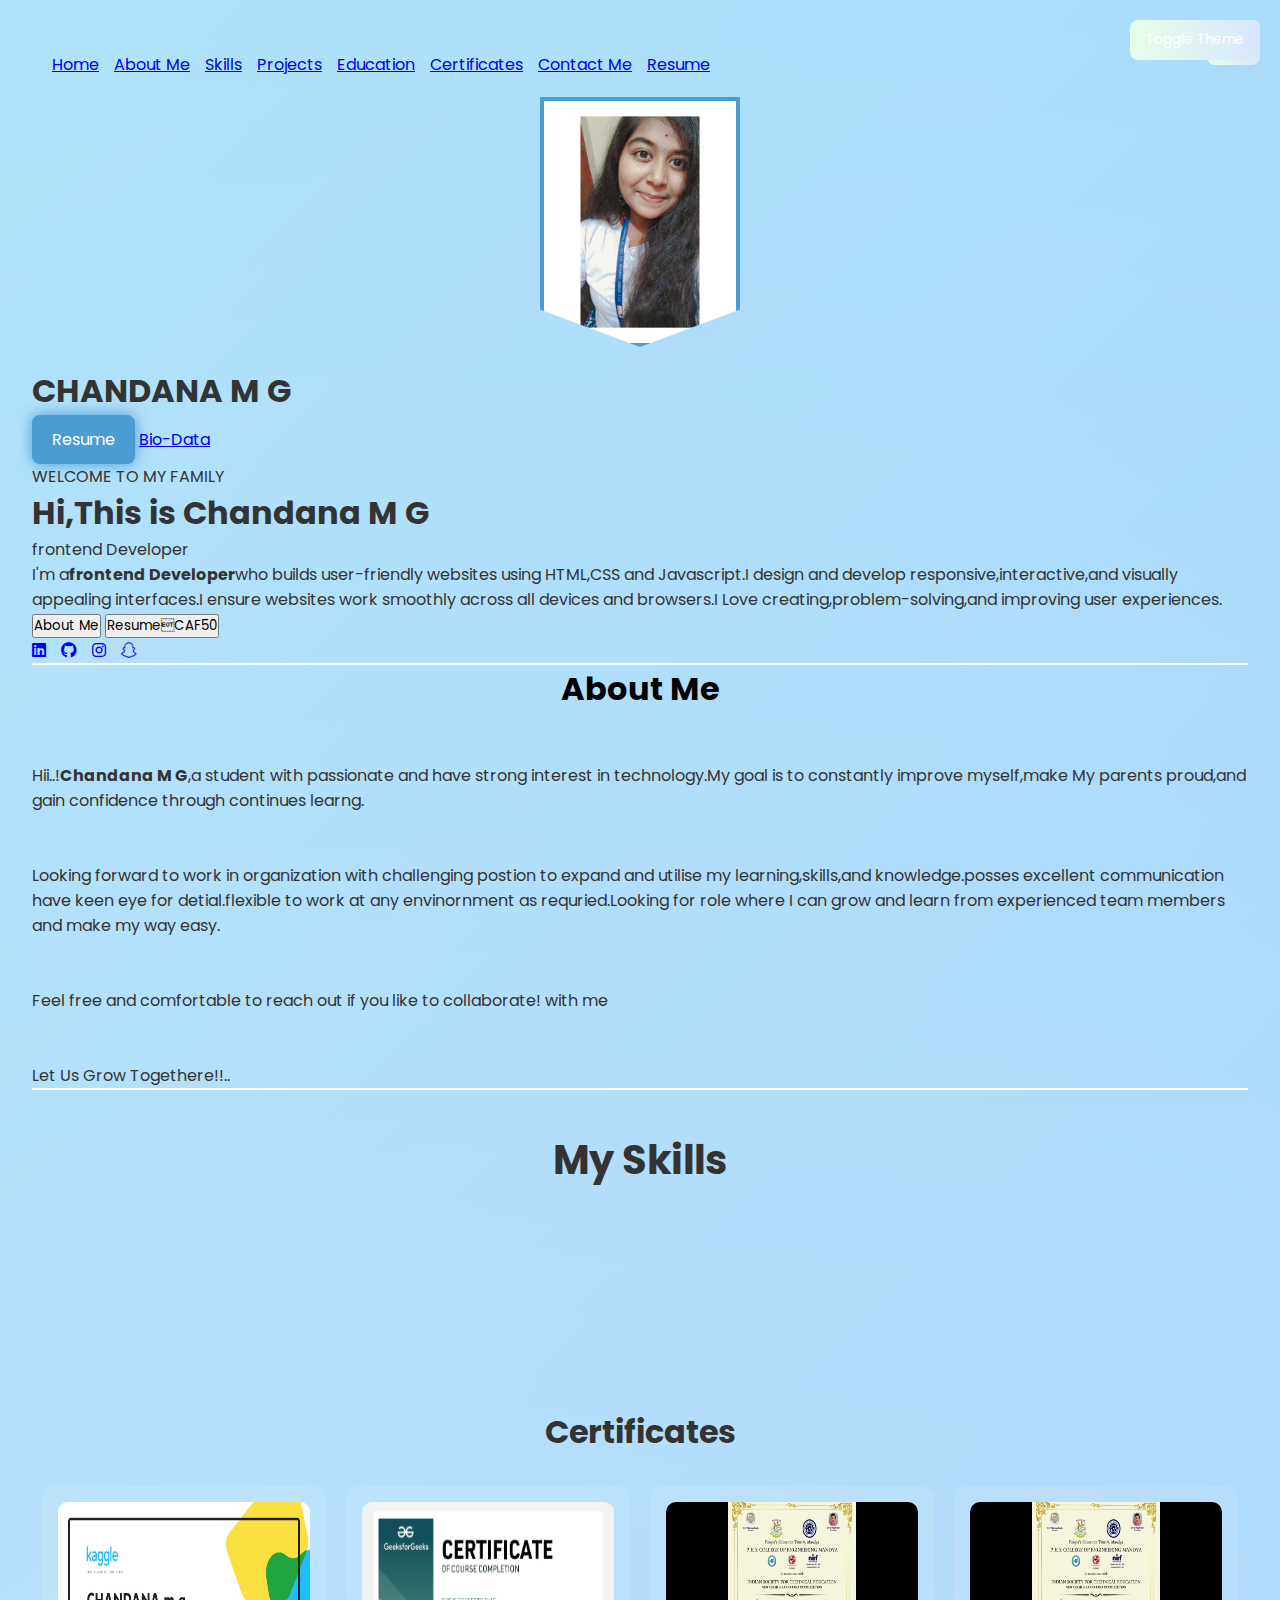
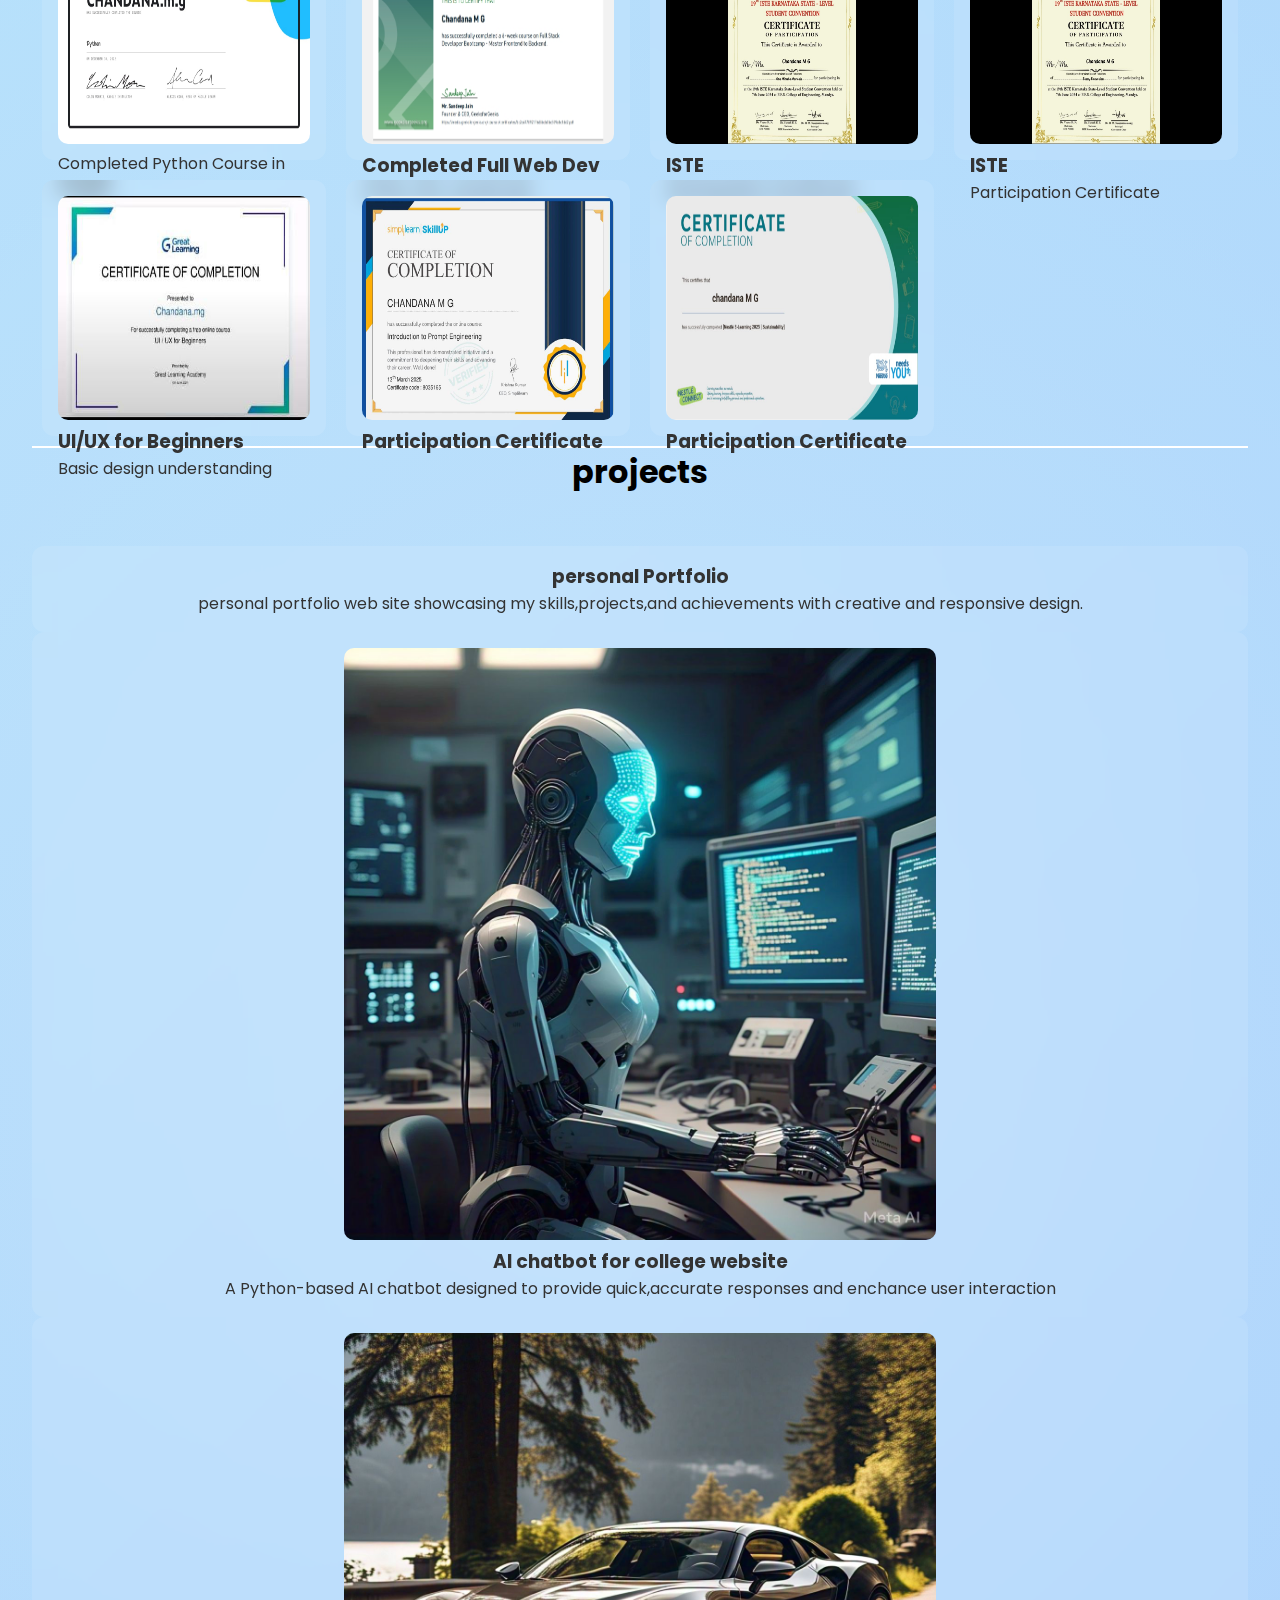
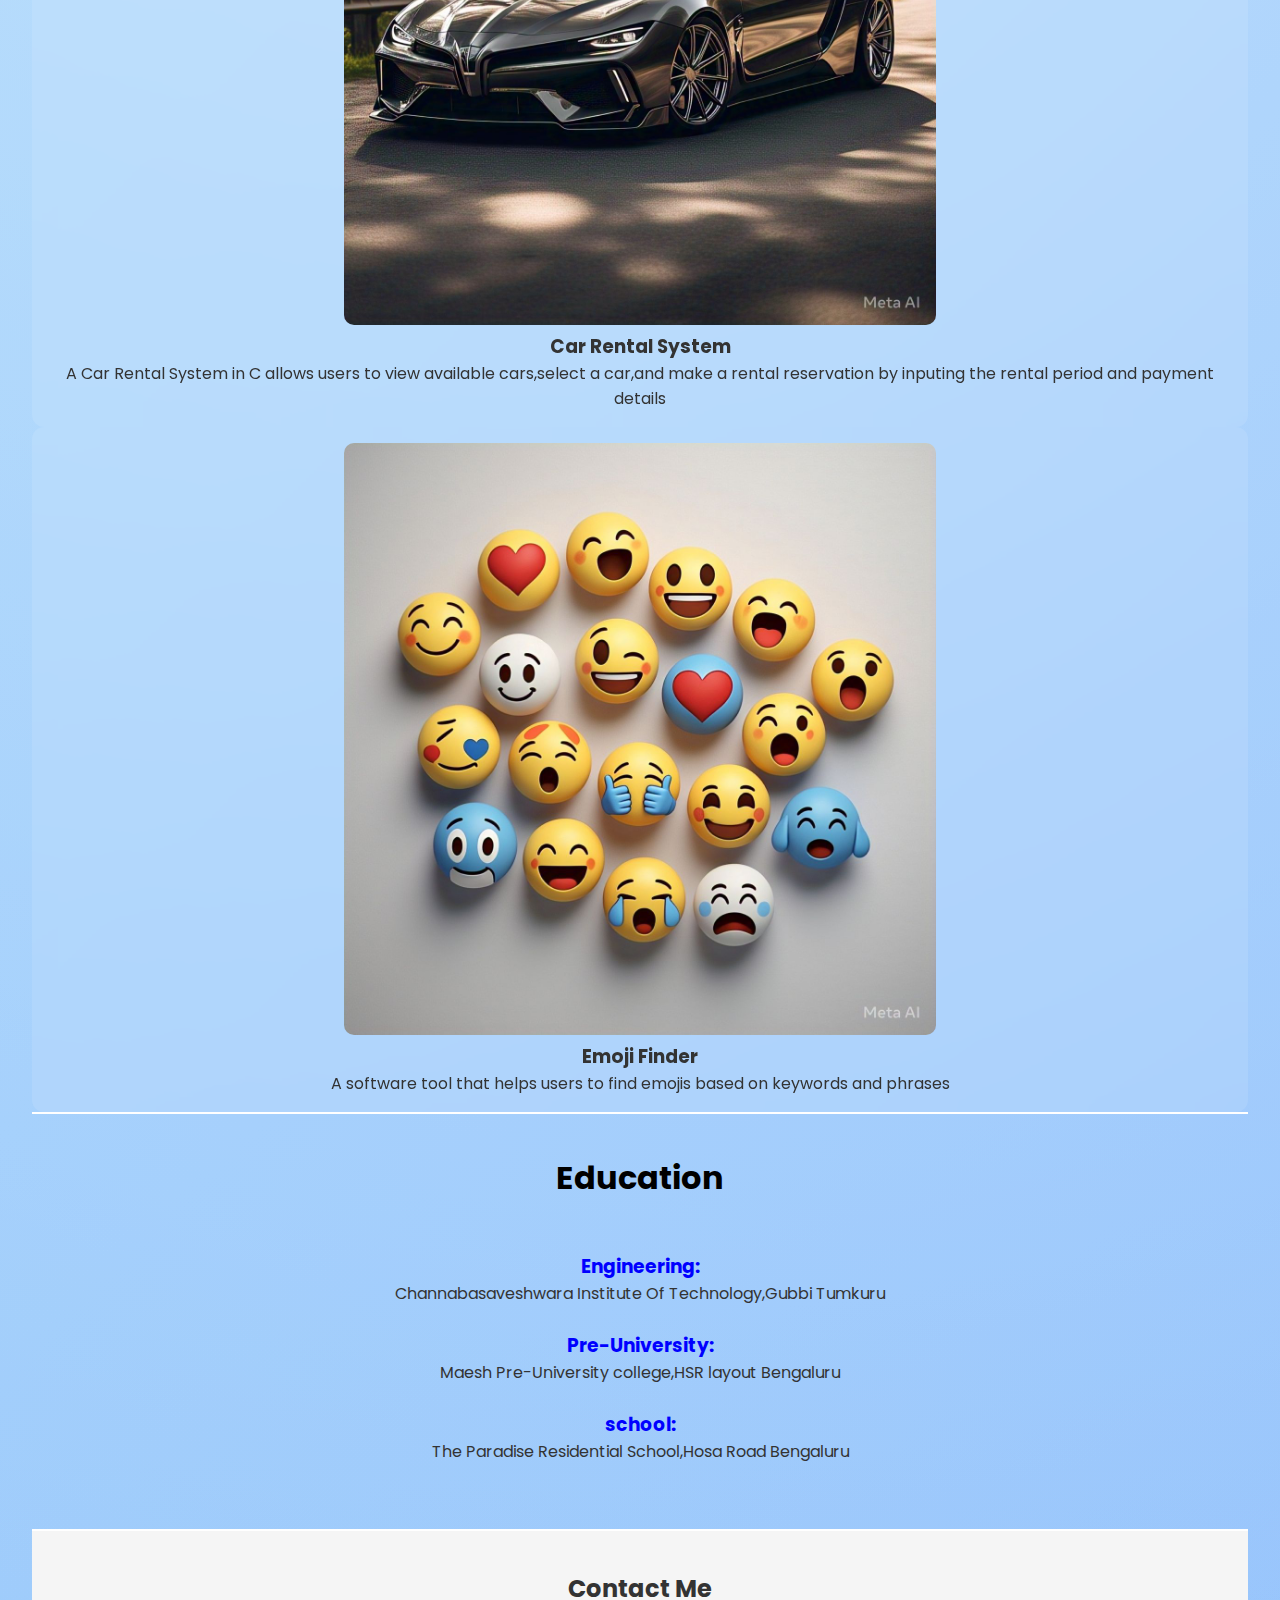
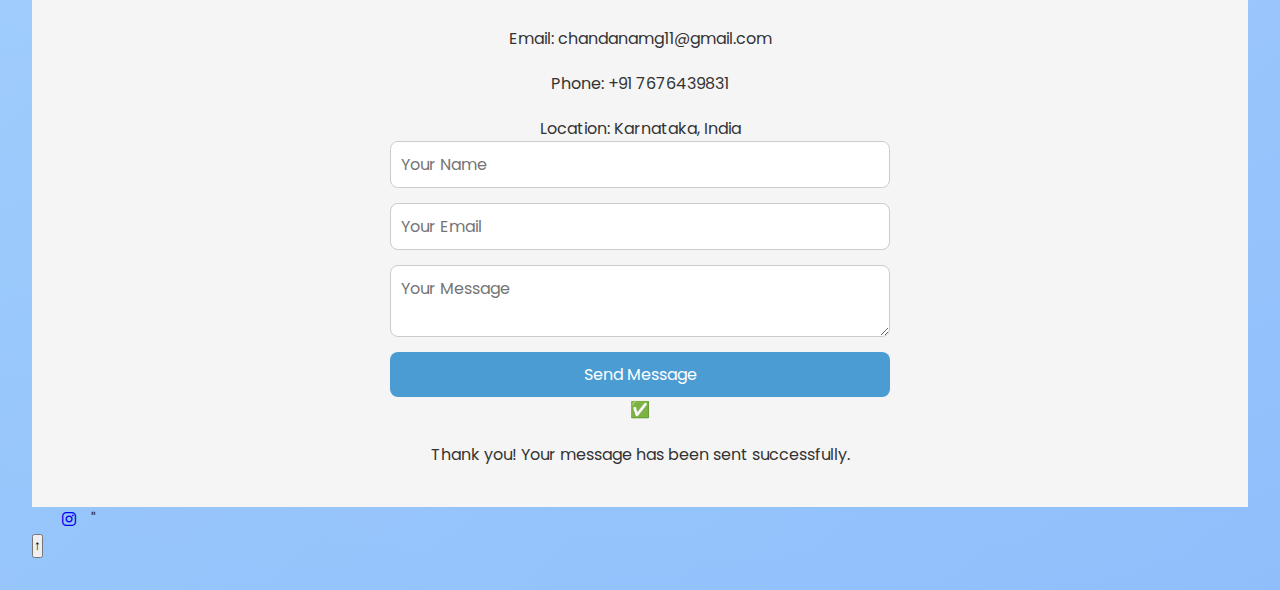
<file: index.html>
<!DOCTYPE html><html lang="en"><head>
    <meta charset="UTF-8">
    <meta name="viewport" content="width=device-width, initial-scale=1.0">
    <title>Chandu Portfolio</title>
    <head>
      <link href="https://fonts.googleapis.com/css2?family=Poppins:wght@300;400;600&display=swap" rel="stylesheet">
      <link rel="stylesheet" href="style.css">
      <link rel="stylesheet" href="https://cdnjs.cloudflare.com/ajax/libs/font-awesome/6.4.0/css/all.min.css">
    </head>
    
</head><body>
  
  <center>
       <!--sidebar-->
        <div class="sidebar" id="sidebar">
        <div class="header">
           
     
        <nav style="display: flex;gap:15px;">
                  <a href="#home">Home</a>
                  <a href="#about">About Me</a>
                  <a href="#skills">Skills</a>
                  <a href="#projects">Projects</a>
                  <a href="#Education">Education </a>
                  <a href="#certificates">Certificates</a>
                  <a href="#contact">Contact Me</a>
                  <a href="resume.html">Resume</a>
                </nav>
             
                </center>
        </div>
        <img src="chandu.jpg" alt="Profile Image" class="profile-img">
       
        <h1>CHANDANA M G</h1>
        
        <a href="resume.html" class="download-btn" download>Resume</a>
        <a href="bio-data.html" >Bio-Data</a> 
    <p class="toggle-btn"onlick="tooglesidebar()">-=</p>
        <!--other sections-->
        <br><section id="home" class="girl">
            <div class="girl-content" >
                <p class="intro">WELCOME TO MY FAMILY</p>
                <h1>Hi,This is Chandana M G</h1>
                <p class="subtitle">frontend Developer</p>
                <p class="description">I'm a<b>frontend Developer</b>who builds user-friendly websites using HTML,CSS and Javascript.I design and develop responsive,interactive,and visually appealing interfaces.I ensure websites work smoothly across all devices and browsers.I Love creating,problem-solving,and improving user experiences.</p>
                <div class="buttons">
                    <a href="#about"><button class="hire-button">About Me</button></a>
                    <a href="resume.html"><button class="download-cv">Resume<span>&#4CAF50</span></button></a>
                </div>
                <div class="social media-icons">
                    <nav style="display: flex;gap:15px;">
                    <a href="http://www.linkedin.com/in/chandana-m-g-b09990260" target="_blank"><i class="fab fa-linkedin"></i></a>
                    <a href="http://github.com/Chandana11MG" target="_blank"><i class="fab fa-github"></i></a>
                    <a href="http://instagram.com" target="_blank"><i class="fab fa-instagram"></i></a>
                    <a href="http://www.snapchat.com/add/chandana112004"><i class="fab fa-snapchat"></i></a>
                </div>
            </nav>
            </div>
            <div class="profile-photo">
                <div class="photo-border">
                <div class="circular-text">
                </div>
                </div>
            </div>
        </section>
        <hr color="white">
        <section id="about" class="girl1">
            <div class="girl-content1">
                <h1 style="color:black;text-align:center;">About Me</h1><br><br>
                <p> Hii..!<b>Chandana M G</b>,a student with passionate and have strong interest in technology.My goal is to constantly improve myself,make My parents proud,and gain confidence through continues learng.</p><br><br>
                <p>Looking forward to work in organization with challenging postion to expand and utilise my learning,skills,and knowledge.posses excellent communication have keen eye for detial.flexible to work at any envinornment as requried.Looking for role where I can grow and learn from experienced team members and make my way easy.</p><br><br>
                <p>Feel free and comfortable to reach out if you like to collaborate! with me</p><br><br>
                <p>Let Us Grow Togethere!!..</p>
    
            </div>
        </section>
         <!-- Skills Section -->
        <hr color="white">
        <section id="skills">
          <h2>My Skills</h2>
          <div class="skills-container" >
            <div class="skill-card">HTML</div>
            <div class="skill-card">CSS</div>
            <div class="skill-card">JavaScript</div>
            <div class="skill-card">Python</div>
            <div class="skill-card">Java</div>
            <div class="skill-card">C</div>
          </div>
        </section>
    
        <button class="toggle-btn" onclick="toggleTheme()">Toggle Theme</button>

        <section class="certificates" id="certificates">
          <h1 class="section-title">Certificates</h1>
          <div class="certificates-container">
            <div class="certificate-card" onclick="zoomImage(this)">
              <img src="certi1.jpg" alt="Python Certificate">
              <p>Completed Python Course in Kaggle</p> 
            </div>
            <!-- Repeat 5 more cards -->
            <div class="certificate-card" onclick="zoomImage(this)">
              <img src="certi2.jpg" alt="Web Development">
              <h3>Completed Full Web Dev</h3>
              <p>HTML, CSS, JavaScript</p>
             
            </div>
            <div class="certificate-card" onclick="zoomImage(this)">
              <img src="certi3(1).jpg" alt="Java OOPs">
              <h3>ISTE </h3>
              <p>Participation Certificate</p>
              
            </div>
            <div class="certificate-card" onclick="zoomImage(this)">
              <img src="certi3(2).jpg" alt="Java OOPs">
              <h3>ISTE </h3>
              <p>Participation Certificate</p>
             
            </div>
            <div class="certificate-card" onclick="zoomImage(this)">
              <img src="certi4.jpg" alt="UI/UX">
              <h3>UI/UX for Beginners</h3>
              <p>Basic design understanding</p>
              
            </div>
            <div class="certificate-card" onclick="zoomImage(this)">
              <img src="certi5.jpg" alt="Hackathon 1">
              <h3>Participation Certificate</h3>
              
            </div>
            <div class="certificate-card" onclick="zoomImage(this)">
              <img src="certi6.jpg" alt="Hackathon 2">
              <h3>Participation Certificate</h3>
             
            </div>
          </div>
        </section>
      
       <!--Modal structure-->
       <div id="certificateModal" class="modal">
        <span class="close" onclick="closeModal()">&times;</span>
        <img class="modal-content" id="certificateImage">
       </div>
    
       <hr color="white">
       <section id="projects" class="girl3">
        <h1 style="color:black;text-align:center;">projects</h1><br><br>
        <div class="grid-container">
        <center>
        <div class="projects-card"
        <img src="Portfolio.jpg"alt="portfolie">
        <div class="projects-card:hover">
            <h3>personal Portfolio</h3>
            <p>personal portfolio web site showcasing my skills,projects,and achievements with creative and responsive design.</p>
            
        </div>
        </div>
        <div class="projects-card">
            <img src="chatbot.jpg"alt="AI chatbot">
            <div class="projects-card:hover">
                <h3>AI chatbot for college website</h3>
                <p>A Python-based AI chatbot designed to provide quick,accurate responses and enchance user interaction</p>
               
            </div>
        </div>
        <div class="projects-card">
            <img src="car.jpg" alt="Car Rental System">
            <div class="card-content">
                <h3>Car Rental System</h3>
                <p>A Car Rental System in C allows users to view available cars,select a car,and make a rental reservation by inputing the rental period and payment details</p>
                
            </div>
        </div>
        <div class="projects-card">
            <img src="emoji.jpg" alt="Emoji Finder">
            <div class="card-content">
                <h3>Emoji Finder</h3>
                <p>A software tool that helps users to find emojis based on keywords and phrases</p>
                
          </div>
            </div>
        </div>
</section>
    <hr color="white">
    <section id="Education" class="girl4">
         <h1 style="color:black;text-align:center;">Education</h1><br><br>
         <center>
            <div class="block">
                <h3 style="color: blue;">Engineering:</h3>
                <p>Channabasaveshwara Institute Of Technology,Gubbi Tumkuru</p>
            </div><br>
            <div class="block">
                <h3 style="color: blue;">Pre-University:</h3>
                <p>Maesh Pre-University college,HSR layout Bengaluru</p>
            </div><br>
            <div class="block">
                <h3 style="color: blue;">school:</h3>
                <p>The Paradise Residential School,Hosa Road Bengaluru</p>
            </div><br>
            </div>
         </center>
         </section>
         <hr color="white">
        <section id="Contact" class="girl5">
            <section id="contact">
                <h2>Contact Me</h2>
                <div class="contact-info">
                  <p>Email: chandanamg11@gmail.com</p>
                  <p>Phone: +91 7676439831</p>
                  <p>Location: Karnataka, India</p>
                
                <form action="https://formspree.io/f/yourFormID" method="POST">
                  <input type="text" name="name" placeholder="Your Name" required />
                  <input type="email" name="email" placeholder="Your Email" required />
                  <textarea name="message" placeholder="Your Message" required></textarea>
                  <button type="submit">Send Message</button>
                </form>
                <div class="contact-info">
                
                  <div id="popup" class="popup">
                    <div class="popup-content">
                      <div class="popup-icon">✅</div>
                      <p>Thank you! Your message has been sent successfully.</p>
                    </div>
                  </div>
                  
                </div>
              </section>
          <!--social Media Icons-->
          <div class="social-media">
            <nav style="display: flex;gap:15px;">
            <a href="https://www.linkedin.com"target="_balnk"><i class ="fab fa-linkedin.com"></i></a>
            <a href="http://github.com/Chandana11MG"target="_balnk"><i class ="fab fa-github.com"></i></a>
            <a href="http://instagram.com" target="_blank"><i class="fab fa-instagram"></i></a>"
        </nav>
          </div>
        </div>
      </section>
    <!--scroll to top button-->
    <button onclick="scrollTop()"id="scrollTopbtn"title="Go to top">
      &uarr;
    </button>  
     </div>
    </body>
    <script src="script.js"></script>
    </html>
</file>
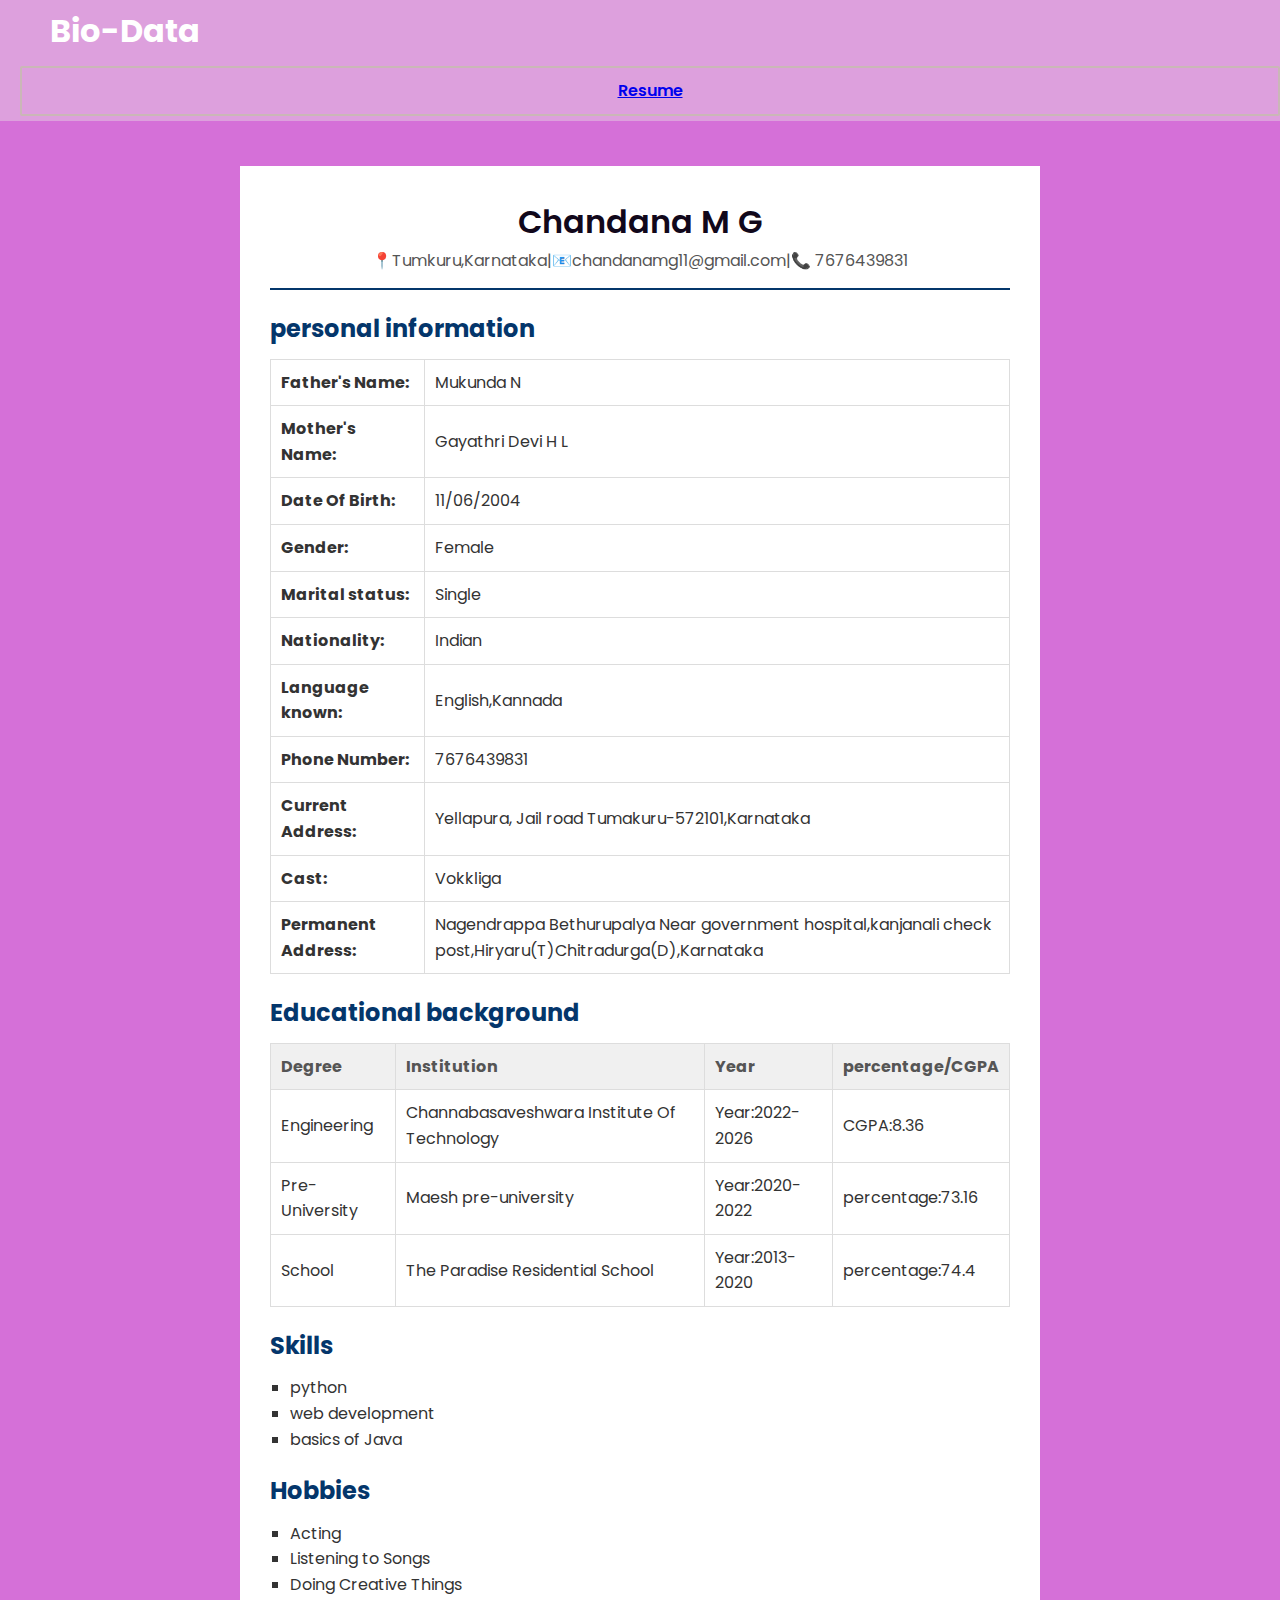
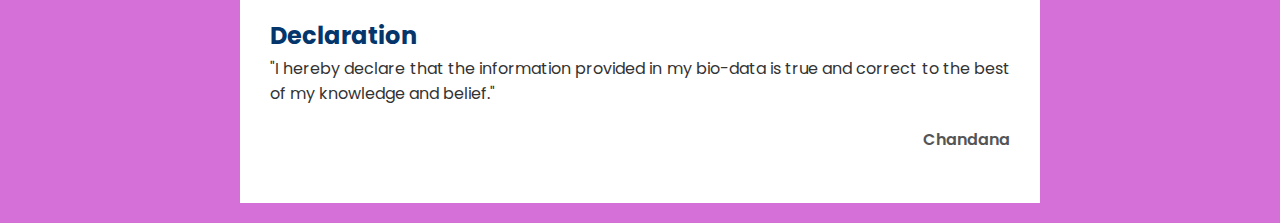
<file: bio-data.html>
<!DOCTYPE html>
<html lang="en">
<head>
    <meta charset="UTF-8">
    <meta name="viewport" content="width=device-width, initial-scale=1.0">
    <title>Bio Data</title>
    <style>
        @import url('https://fonts.googleapis.com/css2?family=poppins:wght@300;400;600&display=swap');
        *{
            margin: 0%;
            padding: 0;
            box-sizing:border-box ;
        }
        body{
            font-family: 'poppins',sans-serif;
            background-color: rgb(213, 112, 216);
            color: #333;
            margin: 0;
            padding: 0;
            line-height: 1.6;
        }
        .header1{
            background: plum;
            color: #68ee7c;
            padding: 5px 0;
            text-align: left;
        }
        .header1 h1{
            font-size: 2rem;
            margin-left: 50px;
            color: #fff;
        }
        .navbar ul{
            list-style: none;
            color: #fff;
            font-weight: 600;
            padding: 10px 20px;
            border: 2px solid #cab7b7;
            border-radius: 2px;
            transition: background 0.3s ease,color 0.3s ease;
            text-align: right;
        }
        .navbar a:hover{
            background: #fff;
            color: whitesmoke;
        }
        .biodata-container{
            max-width: 800px;
            margin:20px auto;
            background: #fff;
           
            padding: 30px;
        }
        .biodata-header{
            text-align:center;
            margin:0;
            border-bottom: 2px solid #04366b;
            margin-bottom:20px;
            padding-bottom: 15px;
        }
        .biodata-header h1{
            font-size:2rem;
            color:rgb(17, 8, 27);
            font-weight: 600;
        }
        .contact-info{
            font-size:1rem;
            color:#555;
        } 
        .contact-info a{
            color: #04366b;
            text-decoration: none;
        }
        .contact-info a:hover{
            text-decoration: underline;
        }
        section{
            margin-bottom: 20px;
        }
        h2{
            font-size:1.5rem;
            color: #04366b;
            margin-bottom: 0;
        }
        table{
            width:100%;
            border-collapse: collapse;
            margin-top: 10px;
        }
        table,th,td{
            border:1px solid #ddd;
        }
        th,td{
            padding: 10px;
            text-align:left;
        }
        th{
            background: #f0f0f0;
            color: #555;
        }
        ul{
            list-style: square;
            margin-left: 20px;
            margin-top: 10px;

        }
        .declaration{
            text-align: justify;
            margin-top: 20px;
        }
        .signature{
            margin-top:20px;
            text-align:right;
            font-weight:600;
            font-size:1rem;
            color: #555;
        }
    </style>
</head>
<body>
    <header class="header1">
        <h1>Bio-Data</h1>
        <nav class="navbar">
            <ul>
                <li><center>
                    <a href="resume.html"download>Resume</a>
                </center>
                </li>
            </ul>
        </nav>
    </div>
    </header> 
    <br>
    <div class="biodata-container">
        <header class="biodata-header">
            <h1>Chandana M G</h1>
            <p class="contact-info">📍Tumkuru,Karnataka|📧chandanamg11@gmail.com|📞 7676439831</p>
        </header>
        <section class="personal-info">
            <h2>personal information</h2>
            <table>
                <tr>
                    <td><strong>Father's Name:</strong></td>
                    <td>Mukunda N</td>
                </tr>
                <tr>
                    <td><strong>Mother's Name:</strong></td>
                    <td>Gayathri Devi H L</td>
                </tr>
                <tr>
                    <td><strong>Date Of Birth:</strong></td>
                    <td>11/06/2004</td>
                </tr>
                <tr>
                    <td><strong>Gender:</strong></td>
                    <td>Female</td>
                </tr>
                <tr>
                    <td><strong>Marital status:</strong></td>
                    <td>Single</td>
                </tr>
                <tr>
                    <td><strong>Nationality:</strong></td>
                    <td>Indian</td>
                </tr>
                <tr>
                    <td><strong>Language known:</strong></td>
                    <td>English,Kannada</td>
                </tr>
                <tr>
                    <td><strong>Phone Number:</strong></td>
                    <td>7676439831</td>
                </tr>
                <tr>
                    <td><strong>Current Address:</strong></td>
                    <td>Yellapura, Jail road Tumakuru-572101,Karnataka</td>
                </tr>
                <tr>
                    <td><strong>Cast:</strong></td>
                    <td>Vokkliga</td>
                </tr>
                <tr>
                    <td><strong>Permanent Address:</strong></td>
                    <td>Nagendrappa Bethurupalya Near government hospital,kanjanali check post,Hiryaru(T)Chitradurga(D),Karnataka</td>
                </tr>
                
            </table>
        </section>
        <section class="Education-info">
            <h2>Educational background</h2>
            <table>
                <tr>
                    <th>Degree</th>
                    <th>Institution</th>
                    <th>Year</th>
                    <th>percentage/CGPA</th>
                </tr>
                <tr>
                <td>Engineering</td>
                <td>Channabasaveshwara Institute Of Technology</td>
                <td>Year:2022-2026</td>
                <td>CGPA:8.36</td>
            </tr>
            <tr>
                <td>Pre-University</td>
                <td>Maesh pre-university</td>
                <td>Year:2020-2022</td>
                <td>percentage:73.16</td>
            </tr>
            <tr>
                <td>School</td>
                <td>The Paradise Residential School</td>
                <td>Year:2013-2020</td>
                <td>percentage:74.4</td>
            </tr>
            </table>
        </section>
        <section class="Skills">
            <h2>Skills</h2>
            <ul>
                <li>python</li>
                <li>web development</li>
                <li>basics of Java</li>
            </ul>
        </section>
        <section class="hobbies">
            <h2>Hobbies</h2>
            <ul>
                <li>Acting</li>
                <li>Listening to Songs</li>
                <li>Doing Creative Things</li>
            </ul>
        </section>
        <section class="declaration">
            <h2>Declaration</h2>
            <p>"I hereby declare that the information provided in my bio-data is true and correct to the best of my knowledge and belief."</p>
            <p class="signature">Chandana </p>
        </section>
    </div>
</body>
</html>
</file>
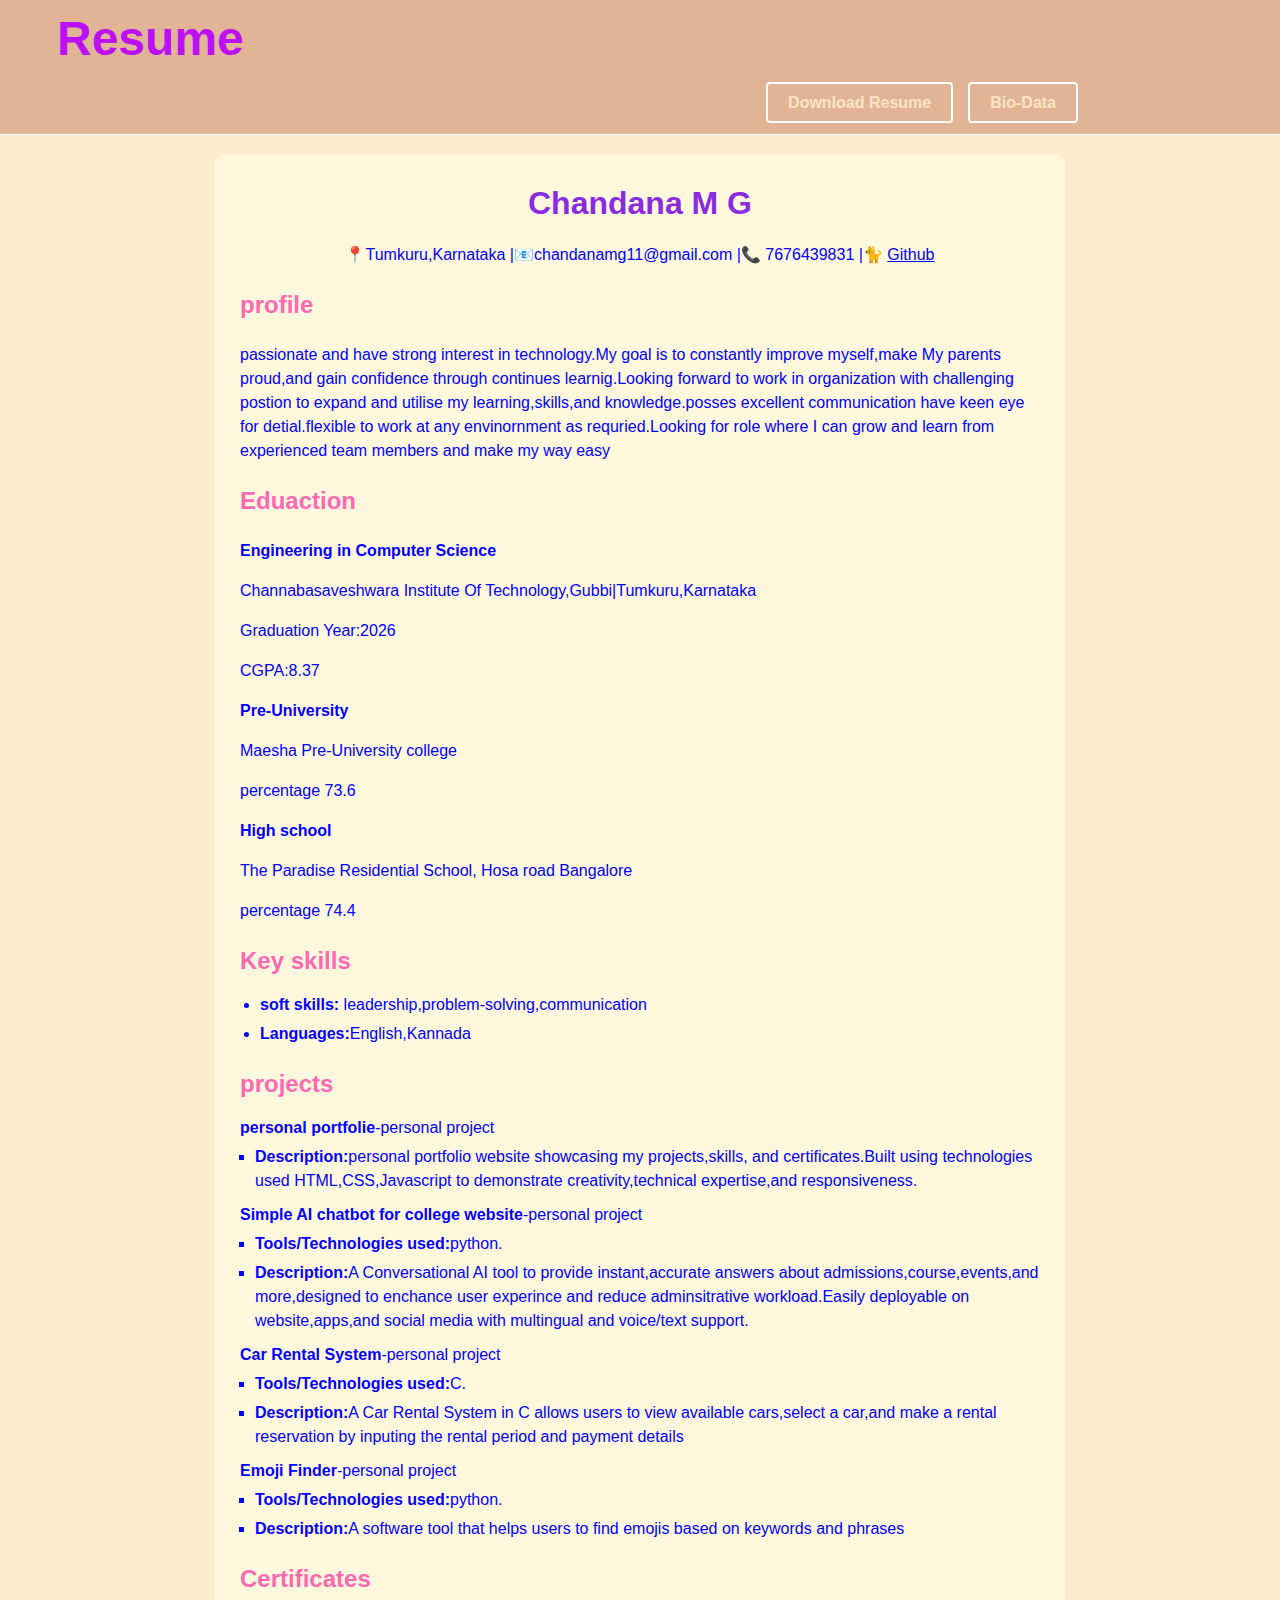
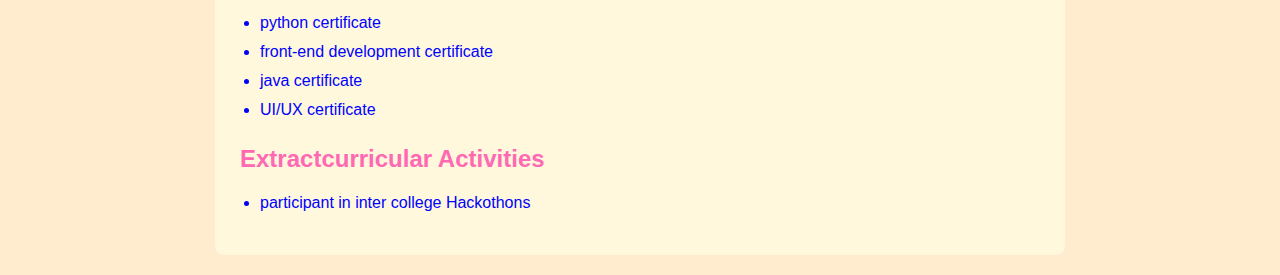
<file: resume.html>
<!DOCTYPE html>
<html lang="en">
<head>
    <meta charset="UTF-8">
    <meta name="viewport" content="width=device-width, initial-scale=1.0">
    <title>Student resume</title>
     
    <style>
        body{
            font-family: Arial, Helvetica, sans-serif;
            line-height: 1.5;
            margin: auto;
            padding: 0%;
            background-color: blanchedalmond;
            color: blue;
        }
        .container{
            max-width: 800px;
            margin: 20px auto;
            padding: 25px;
            background-color: cornsilk;
            border-radius: 9px;
            box-shadow: 0 4px 8px rgba(red, green, blue, alpha);
        }
        .header1{
            background-color: rgb(224, 180, 148);
            color:#fff;
            padding: 3px 2px;
            text-align: left;
            box-shadow: 0 0 0 1px;
        }
        .header1 h1{
            font-size: 3rem;
            color: rgb(187, 16, 249);
            margin-left:55px; 
        }
        .navbar ul{
            list-style: none;
            display: flex;
            justify-content: right;
            gap: 15px;
            margin-right: 200px;
        }
        .navbar a{
            text-decoration: none;
            color: bisque;
            font-weight: 700;
            padding: 10px 20px;
            border: 2px solid #fff;
            border-radius: 4px;
            transition: background 0.3s ease,color0.3 ease;
        }
        .navbar a:hover{
            background-color: hotpink;
            color:rgb(60, 11, 208);
        }
        header{
            text-align: center;
            margin-bottom: 15px;
        }
        header h1{
            margin: 0;
            font-size: 2em;
            color: blueviolet;
        }
        header p a:hover{
            text-decoration: underline;
        }
        section{
            margin-bottom: 15px;

        }
        section h2{
            color: hotpink;
            border-bottom: 2px salmon;
            padding-bottom: 4px;
            margin-bottom: 10px;
        }
        section ul{
            list-style: disc;
            margin: 0 0 10px 20px;
            padding: 0;
        }
        section ul li{
            margin-bottom: 5px;
        }
        .project p, .job p{
            margin: 0 0 5px;
        }
        .project ul,job ul{
            margin-left: 15px;
            list-style: square;
        }
    </style>
</head>
<body>
   <header class="header1">
   <h1>Resume</h1>
   <nav class="navbar">
    <ul>
        <li><a href="files/CHANDANA M G .pdf" download>Download Resume</a></li>
        <li><a href="bio-data.html">Bio-Data</a></li>
    </ul>
   </nav>
</div>
   </header>
   <div class="container">
    <header>
        <h1>Chandana M G</h1>
        <p>📍Tumkuru,Karnataka |📧chandanamg11@gmail.com |📞 7676439831 |🐈 <a href="https://github.com/chandana11MG">Github</a></p>
    </header>

    <section class="profile">
        <h2>profile</h2>
        <p> passionate and have strong interest in technology.My goal is to constantly improve myself,make My parents proud,and gain confidence through continues learnig.Looking forward to work in organization with challenging postion to expand and utilise my learning,skills,and knowledge.posses excellent communication have keen eye for detial.flexible to work at any envinornment as requried.Looking for role where I can grow and learn from experienced team members and make my way easy</p>
    </section>
    <section class="education">
        <h2>Eduaction</h2>
        <p><strong>
            Engineering in Computer Science 
        </strong></p>
        <p>Channabasaveshwara Institute Of Technology,Gubbi|Tumkuru,Karnataka</p>
        <p>Graduation Year:2026</p>
        <P>CGPA:8.37</P>
        <p><strong>Pre-University</strong></p>
        <p>Maesha Pre-University college </p>
        <p>percentage 73.6</p>
        <p><strong>High school</strong></p>
        <p>The Paradise Residential School, Hosa road Bangalore</p>
        <p>percentage 74.4</p>
    </section>
    <section class="Skills">
        <h2>Key skills</h2>
        <ul>
            <li><strong>soft skills:</strong>
            leadership,problem-solving,communication</li>
            <li><strong>Languages:</strong>English,Kannada</li>
        </ul>
    </section>
    
        <section class="projects">
            <h2>projects</h2>
            <div class="project">
                <p><strong>personal portfolie</strong>-personal project</p>
                <ul>
                    <li>
                        <strong>Description:</strong>personal portfolio website showcasing my projects,skills, and certificates.Built using technologies used HTML,CSS,Javascript to demonstrate creativity,technical expertise,and responsiveness.
                    </li>
                </ul>
            </div>
            <div class="project">
                <p><strong>Simple AI chatbot for college website</strong>-personal project</p>
                <ul>
                    <li><strong>Tools/Technologies used:</strong>python.</li>
                    <li><strong>Description:</strong>A Conversational AI tool to provide instant,accurate answers about admissions,course,events,and more,designed to enchance user experince and reduce adminsitrative workload.Easily deployable on website,apps,and social media with multingual and voice/text support.</li>
        
        </ul>
        </div>
        <div class="project">
            <p><strong>Car Rental System</strong>-personal project</p>
            <ul>
                <li><strong>Tools/Technologies used:</strong>C.</li>
                <li><strong>Description:</strong>A Car Rental System in C allows users to view available cars,select a car,and make a rental reservation by inputing the rental period and payment details</li>
           </ul>
        </div>
           <div class="project">
            <p><strong>Emoji Finder</strong>-personal project</p>
            <ul>
                <li><strong>Tools/Technologies used:</strong>python.</li>
                <li><strong>Description:</strong>A software tool that helps users to find emojis based on keywords and phrases</li>
                </ul>
                </div>
            </section>
            <section class="achivements">
                <h2>Certificates</h2>
                <ul>
                    <li>python certificate</li>
                    <li>front-end development certificate</li>
                    <li>java certificate</li>
                    <li>UI/UX certificate</li>
                </ul>
            </section>
            <section class="Extracurricular">
                <h2>Extractcurricular Activities</h2>
                <ul>
                    <li>participant in inter college Hackothons</li>
                </ul>
            </section>

   </div> 
</body>
</html>
</file>
<file: style.css>
@import url('https://fonts.googleapis.com/css2?family=Poppins:wght@400;600&display=swap');

* {
  margin: 0;
  padding: 0;
  box-sizing: border-box;
  font-family: 'Poppins', sans-serif;
}

/* Animated Background */
@keyframes gradientBG {
  0% {background-position: 0% 50%;}
  50% {background-position: 100% 50%;}
  100% {background-position: 0% 50%;}
}

@keyframes sparkles {
  0% {background-position: 0 0;}
  100% {background-position: 100% 100%;}
}

body {
  background: radial-gradient(circle at center, rgba(255,255,255,0.1), rgba(0,0,0,0.3)),
              url('https://www.transparenttextures.com/patterns/cubes.png'),
              linear-gradient(-45deg, #e3ffe7, #d9e7ff, #a1c4fd, #c2e9fb);
  background-size: cover, auto, 400% 400%;
  background-blend-mode: overlay;
  animation: gradientBG 15s ease infinite, sparkles 5s linear infinite;
  color: #333;
  padding: 2rem;
  transition: all 0.4s ease;
  overflow-y: auto;
  position: relative;
}

/* Header */
.header {
  text-align: center;
  padding: 20px;
  animation: fadeIn 2s ease-in;
  background: transparent;
}

/* Nav Hover */
nav a {
  transition: transform 0.2s ease;
}
nav a:hover {
  transform: translateY(-3px);
}

/* Profile Image */
.profile-img {
  width: 200px;
  height: 250px;
  object-fit: cover;
  clip-path: polygon(0% 0%, 100% 0%, 100% 85%, 50% 100%, 0% 85%);
  margin: 0 auto 20px;
  display: block;
  border: 4px solid #4b9cd3;
}

/* Bio Section */
.bio {
  background: rgba(255,255,255,0.2);
  backdrop-filter: blur(10px);
  padding: 20px;
  border-radius: 15px;
  box-shadow: 0 4px 15px rgba(0, 0, 0, 0.1);
  margin-bottom: 30px;
}

/* Button */
.download-btn, .view-certficate-btn {
  display: inline-block;
  padding: 12px 20px;
  background: #4b9cd3;
  color: white;
  border-radius: 8px;
  text-decoration: none;
  transition: 0.3s ease;
  box-shadow: 0 0 15px #4b9cd3;
}
.download-btn:hover, .view-certficate-btn:hover {
  background: #2d7cbf;
  box-shadow: 0 0 25px #2d7cbf, 0 0 40px #2d7cbf;
}

/* Skills Section */
#skills {
  text-align: center;
  padding: 40px;
}
#skills h2 {
  font-size: 2.5rem;
  margin-bottom: 20px;
}
.skills-container {
  display: grid;
  grid-template-columns: repeat(3, 1fr);
  gap: 20px;
  justify-items: center;
}
.skill-card {
  background: rgba(255, 255, 255, 0.1);
  backdrop-filter: blur(10px);
  color: white;
  padding: 20px;
  border-radius: 8px;
  font-size: 1.2rem;
  width: 120px;
  opacity: 0;
  transform: translateY(30px);
  animation: slideIn 0.8s forwards;
  transition: transform 0.3s ease;
}
.skill-card:hover {
  transform: rotateY(5deg) scale(1.03);
}
.skill-card:nth-child(1) { animation-delay: 0.2s; }
.skill-card:nth-child(2) { animation-delay: 0.4s; }
.skill-card:nth-child(3) { animation-delay: 0.6s; }
.skill-card:nth-child(4) { animation-delay: 0.8s; }
.skill-card:nth-child(5) { animation-delay: 1s; }
.skill-card:nth-child(6) { animation-delay: 1.2s; }

@keyframes slideIn {
  from {opacity: 0; transform: translateY(30px);}
  to {opacity: 1; transform: translateY(0);}
}

/* Theme */
:root {
  --bg-color: #f9f9f9;
  --text-color: #333;
  --card-bg: #fff;
  --btn-bg: linear-gradient(to right, #e3ffe7, #d9e7ff);
}
.dark-mode {
  --bg-color: #1e1e1e;
  --text-color: #f0f0f0;
  --card-bg: #2e2e2e;
}

/* Toggle Button */
.toggle-btn {
  position: fixed;
  top: 20px;
  right: 20px;
  padding: 10px 16px;
  background: var(--btn-bg);
  color: #fff;
  border: none;
  border-radius: 8px;
  cursor: pointer;
  z-index: 999;
  transition: background 0.3s ease;
}

/* Section Title */
.section-title {
  text-align: center;
  font-size: 2rem;
  margin-bottom: 20px;
}

/* Certificate Section */
.certificates-container {
  display: grid;
  grid-template-columns: repeat(auto-fit, minmax(280px, 1fr));
  gap: 20px;
  padding: 10px;
}
.certificate-card {
  background: rgba(255,255,255,0.1);
  backdrop-filter: blur(10px);
  border-radius: 12px;
  padding: 16px;
  transition: 0.3s ease;
  cursor: pointer;
}
.certificate-card:hover {
  transform: rotateY(5deg) scale(1.03);
  box-shadow: 0 10px 22px rgba(0, 0, 0, 0.2);
}
.certificate-card img {
  width: 100%;
  height: 100%;
  border-radius: 10px;
  transition: transform 0.3s ease;
}

/* Education Section */
#Education {
  text-align: center;
  padding: 40px;
}
#Education h2 {
  font-size: 2.5rem;
  margin-bottom: 20px;
}
.Education-container {
  display: grid;
  grid-template-columns: repeat(3, 1fr);
  gap: 20px;
  justify-items: center;
}
.Education-card {
  background: rgba(255,255,255,0.1);
  backdrop-filter: blur(10px);
  color: white;
  padding: 20px;
  border-radius: 8px;
  font-size: 1.2rem;
  width: 120px;
  opacity: 0;
  transform: translateY(30px);
  animation: slideIn 0.8s forwards;
  transition: transform 0.3s ease;
}
.Education-card:hover {
  transform: rotateY(5deg) scale(1.03);
}
.Education-card:nth-child(1) { animation-delay: 0.2s; }
.Education-card:nth-child(2) { animation-delay: 0.4s; }
.Education-card:nth-child(3) { animation-delay: 0.6s; }

/* Contact Section */
#contact {
  padding: 40px;
  background: #f5f5f5;
  text-align: center;
}
#contact form {
  display: flex;
  flex-direction: column;
  gap: 15px;
  max-width: 500px;
  margin: auto;
}
#contact input, #contact textarea {
  padding: 10px;
  font-size: 1rem;
  border-radius: 8px;
  border: 1px solid #ccc;
}
#contact button {
  padding: 10px;
  background: #4b9cd3;
  color: white;
  font-size: 1rem;
  border: none;
  border-radius: 8px;
  cursor: pointer;
}
.contact-info p {
  margin-top: 20px;
}
.social.media-icons a:hover {
  color: #ef550e;
}
.contact-form button i {
  margin-right: 5px;
}

/* Modal */
.modal {
  display: none;
  position: fixed;
  z-index: 999;
  padding-top: 60px;
  left: 0;
  top: 0;
  width: 100%;
  height: 100%;
  overflow: auto;
  background-color: rgba(0,0,0,0.8);
}
.modal-content {
  margin: auto;
  display: block;
  max-width: 80%;
  max-height: 80%;
  animation: zoom 0.6s;
}
@keyframes zoom {
  from {transform: scale(0);}
  to {transform: scale(1);}
}
.close {
  position: absolute;
  top: 20px;
  right: 35px;
  color: white;
  font-size: 40px;
  font-weight: bold;
  cursor: pointer;
}

/* Project Section */
#projects-container {
  display: grid;
  grid-template-columns: repeat(auto-fit, minmax(280px, 1fr));
  gap:10px;
  padding: 10px;columns: repeat(auto-fit, minmax(220px, 1fr));
  gap:10px;
}

.projects-card {
  background: rgba(255,255,255,0.1);
  backdrop-filter: blur(10px);
  border-radius: 12px;
  padding: 16px;
  transition: 0.3s ease;
  cursor: pointer;
}

.projects-card:hover {
  transform: rotateY(5deg) scale(1.03);
  box-shadow: 0 10px 22px rgba(0, 0, 0, 0.2);
}

.projects-card img {
  width: 50%;
  height: 50%;
  border-radius: 10px;
  transition: transform 0.3s ease;
}
</file>
